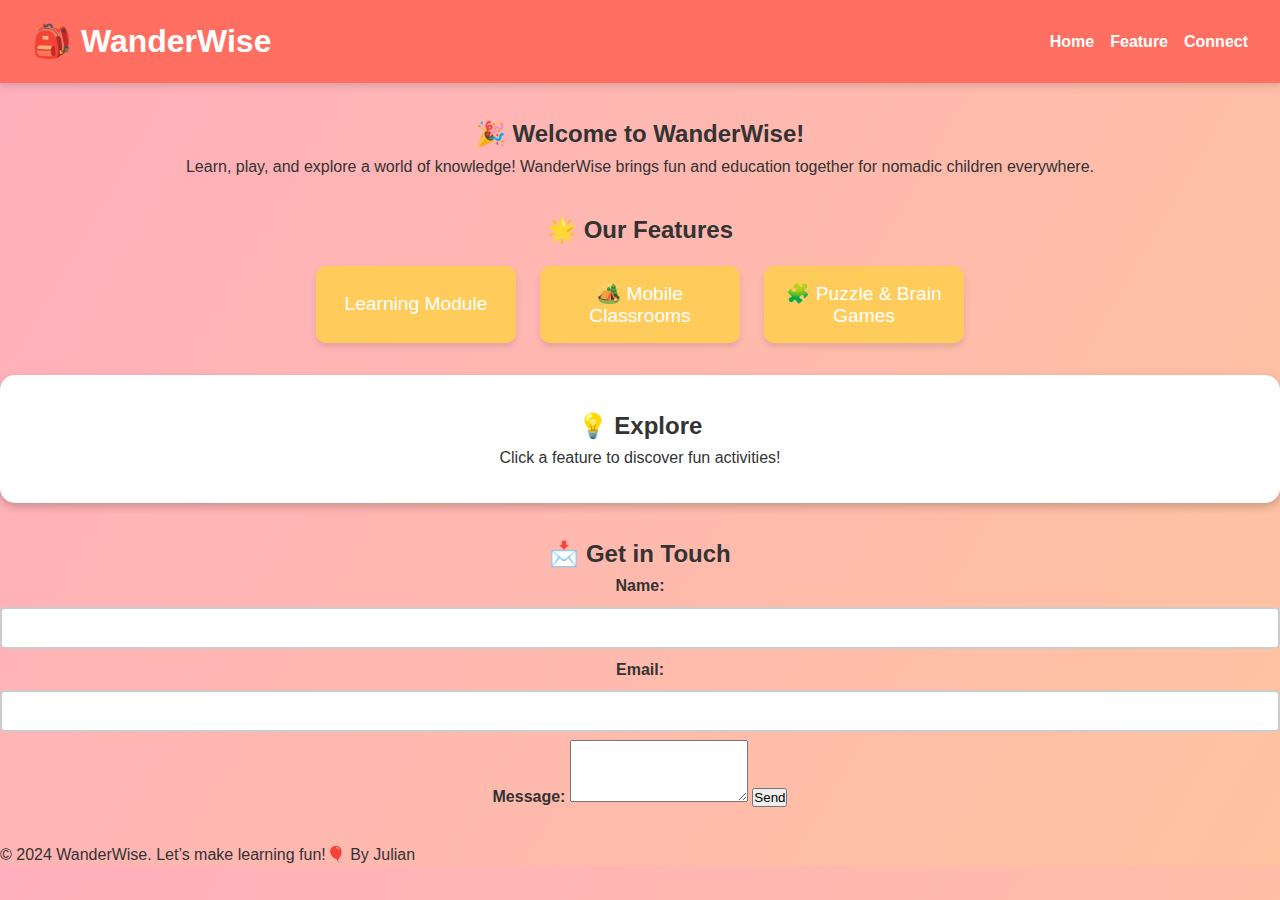
<file: index.html>
<!DOCTYPE html>
<html lang="en">
<head>
    <meta charset="UTF-8">
    <meta name="viewport" content="width=device-width, initial-scale=1.0">
    <title>WanderWise - Learn Through Play</title>
    <link rel="stylesheet" href="styles.css">
</head>
<body>
    <header>
        <div class="logo">
            <h1>🎒 WanderWise</h1>
        </div>
        <nav>
            <ul class="nav-links">
                <li><a href="index.html">Home</a></li>
                <li><a href="index.html">Feature</a></li>
                <li><a href="index.html">Connect</a></li>
            </ul>
        </nav>
    </header>

    <main>
        <section id="about">
            <h2>🎉 Welcome to WanderWise!</h2>
            <p>Learn, play, and explore a world of knowledge! WanderWise brings fun and education together for nomadic children everywhere.</p>
        </section>

        <section id="features">
            <h2>🌟 Our Features</h2>
            <div class="features-grid">
		        <button class="feature-btn" onclick="window.location.href='learning-module.html'">Learning Module</button>
                <button class="feature-btn" onclick="window.location.href='mobile-classroom.html'">🏕️ Mobile Classrooms</button>
                <button class="feature-btn" onclick="window.location.href='puzzle-games.html'">🧩 Puzzle & Brain Games</button>
            </div>
        </section>

        <section id="dynamic-content">
            <h2>💡 Explore</h2>
            <div id="content-area">
                <p>Click a feature to discover fun activities!</p>
            </div>
        </section>

        <section id="contact">
            <h2>📩 Get in Touch</h2>
            <form id="contact-form">
                <label for="name">Name:</label>
                <input type="text" id="name" name="name" required>

                <label for="email">Email:</label>
                <input type="email" id="email" name="email" required>

                <label for="message">Message:</label>
                <textarea id="message" name="message" rows="4" required></textarea>

                <button type="submit">Send</button>
            </form>
        </section>
    </main>

    <footer>
        <p>© 2024 WanderWise. Let’s make learning fun!🎈 By Julian</p>
	
    </footer>

    <script src="scripts.js"></script>
</body>
</html>
</file>
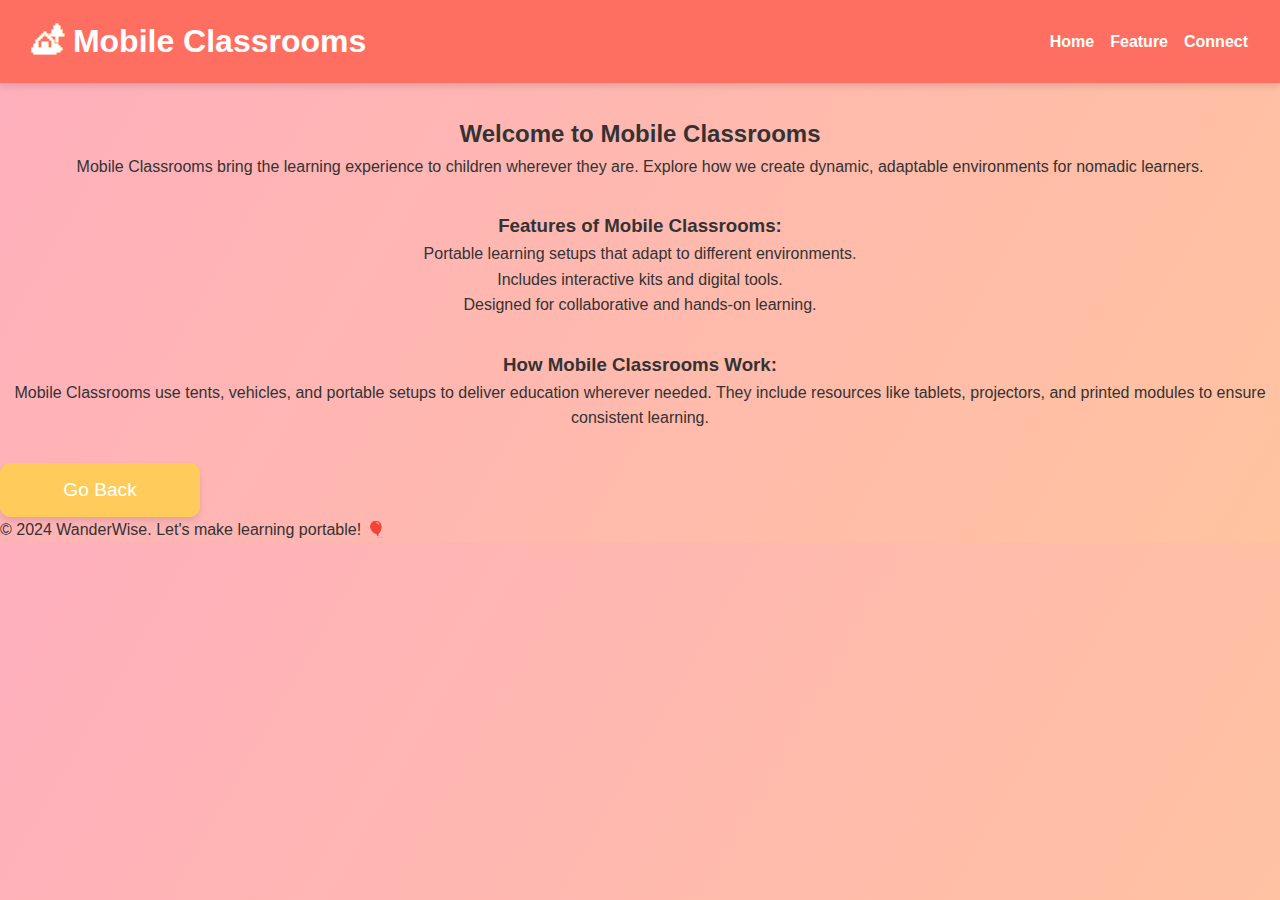
<file: mobile-classroom.html>
<!DOCTYPE html>
<html lang="en">
<head>
    <meta charset="UTF-8">
    <meta name="viewport" content="width=device-width, initial-scale=1.0">
    <title>Mobile Classrooms</title>
    <link rel="stylesheet" href="styles.css">
</head>
<body>
    <header>
        <div class="logo">
            <h1>🏕 Mobile Classrooms</h1>
        </div>
        <nav>
            <ul class="nav-links">
                <li><a href="index.html">Home</a></li>
                <li><a href="index.html">Feature</a></li>
                <li><a href="index.html">Connect</a></li>
            </ul>
        </nav>
    </header>

    <main>
        <section>
            <h2>Welcome to Mobile Classrooms</h2>
            <p>Mobile Classrooms bring the learning experience to children wherever they are. Explore how we create dynamic, adaptable environments for nomadic learners.</p>
        </section>

        <section>
            <h3>Features of Mobile Classrooms:</h3>
            <ul>
                <li>Portable learning setups that adapt to different environments.</li>
                <li>Includes interactive kits and digital tools.</li>
                <li>Designed for collaborative and hands-on learning.</li>
            </ul>
        </section>

        <section>
            <h3>How Mobile Classrooms Work:</h3>
            <p>Mobile Classrooms use tents, vehicles, and portable setups to deliver education wherever needed. They include resources like tablets, projectors, and printed modules to ensure consistent learning.</p>
        </section>

        <button class="feature-btn" onclick="goBack()">Go Back</button>
    </main>

    <footer>
        <p>© 2024 WanderWise. Let's make learning portable! 🎈</p>
    </footer>

    <script>
        function goBack() {
            window.history.back(); // Takes the user back to the previous page
        }
    </script>
</body>
</html>
</file>
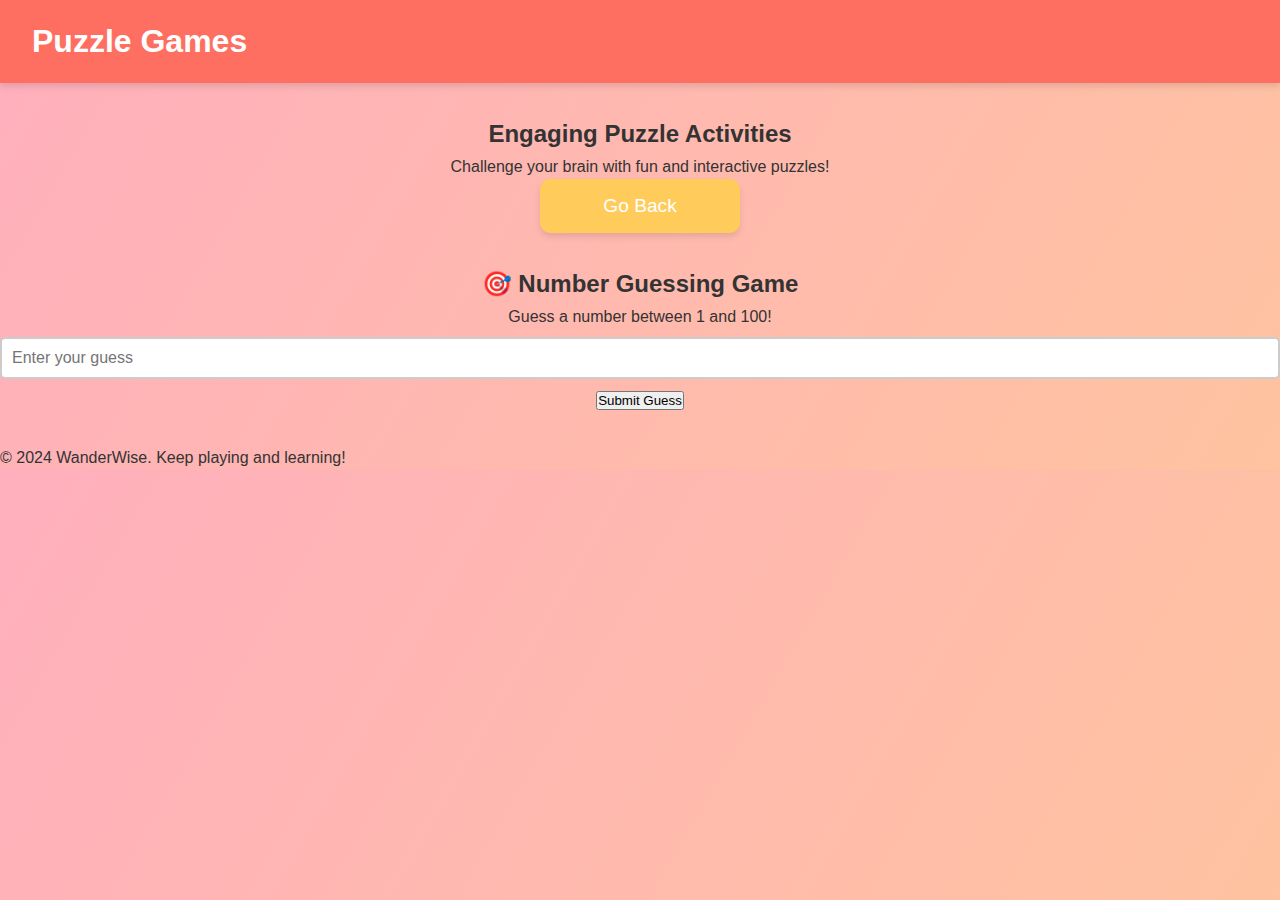
<file: puzzle-games.html>
<!DOCTYPE html>
<html lang="en">
<head>
    <meta charset="UTF-8">
    <meta name="viewport" content="width=device-width, initial-scale=1.0">
    <title>Puzzle Games</title>
    <link rel="stylesheet" href="styles.css">
</head>
<body>
    <header>
        <h1>Puzzle Games</h1>
    </header>
    <main>
        <section>
            <h2>Engaging Puzzle Activities</h2>
            <p>Challenge your brain with fun and interactive puzzles!</p>
            <button class="feature-btn" onclick="goBack()">Go Back</button>
        </section>
        
        <section>
            <h2>🎯 Number Guessing Game</h2>
            <p>Guess a number between 1 and 100!</p>
            <div id="game-container">
                <input type="number" id="guess" placeholder="Enter your guess" min="1" max="100">
                <button onclick="checkGuess()">Submit Guess</button>
                <p id="result"></p>
                <p id="attempts"></p>
            </div>
        </section>
    </main>
    <footer>
        <p>© 2024 WanderWise. Keep playing and learning!</p>
    </footer>

    <script>
        let randomNumber = Math.floor(Math.random() * 100) + 1;
        let attempts = 0;

        function checkGuess() {
            const userGuess = parseInt(document.getElementById('guess').value);
            const result = document.getElementById('result');
            const attemptsDisplay = document.getElementById('attempts');
            attempts++;

            if (userGuess === randomNumber) {
                result.textContent = `🎉 Congratulations! You guessed it right. The number was ${randomNumber}.`;
                result.style.color = "green";
            } else if (userGuess > randomNumber) {
                result.textContent = "📉 Too high! Try again.";
                result.style.color = "red";
            } else {
                result.textContent = "📈 Too low! Try again.";
                result.style.color = "red";
            }

            attemptsDisplay.textContent = `Attempts: ${attempts}`;
        }

        function goBack() {
            window.history.back();
        }
    </script>
</body>
</html>
</file>
<file: styles.css>
/* General Reset */
* {
    margin: 0;
    padding: 0;
    box-sizing: border-box;
}

body {
    font-family: 'Comic Sans MS', cursive, sans-serif;
    line-height: 1.6;
    background: linear-gradient(120deg, #ffafbd, #ffc3a0);
    color: #333;
}

header {
    display: flex;
    justify-content: space-between;
    align-items: center;
    background: #ff6f61;
    color: #fff;
    padding: 1rem 2rem;
    box-shadow: 0px 4px 6px rgba(0, 0, 0, 0.1);
}

header .logo h1 {
    font-size: 2rem;
}

nav ul {
    list-style: none;
    display: flex;
}

nav ul li {
    margin-left: 1rem;
}

nav ul li a {
    text-decoration: none;
    color: #fff;
    font-weight: bold;
    transition: color 0.3s;
}

nav ul li a:hover {
    color: #ffeb3b;
}

main {
    margin-top: 2rem;
}

section {
    margin-bottom: 2rem;
    text-align: center;
}

.features-grid, .sub-feature-grid {
    display: flex;
    justify-content: center;
    flex-wrap: wrap;
    gap: 1.5rem;
    margin-top: 1rem;
}

.feature-btn, .sub-feature-btn {
    padding: 1rem;
    font-size: 1.2rem;
    background: #ffcc5c;
    color: #fff;
    border: none;
    border-radius: 10px;
    cursor: pointer;
    box-shadow: 0px 4px 6px rgba(0, 0, 0, 0.1);
    transition: all 0.3s ease-in-out;
    text-align: center;
    width: 200px;
}

.feature-btn:hover, .sub-feature-btn:hover {
    background: #ff6f61;
    transform: scale(1.1);
}

#dynamic-content {
    text-align: center;
    margin-top: 2rem;
    padding: 2rem;
    background: #fff;
    border-radius: 15px;
    box-shadow: 0 4px 8px rgba(0, 0, 0, 0.2);
}

form label {
    margin: 0.5rem 0 0.2rem;
    color: #333;
    font-weight: bold;
}

input[type="text"], input[type="password"], input[type="email"], input[type="number"] {
    width: 100%; /* Full-width */
    padding: 10px; /* Add padding for a comfortable feel */
    margin: 8px 0; /* Add some margin for spacing */
    box-sizing: border-box; /* Ensure padding doesn't affect width */
    border: 2px solid #ccc; /* Default border */
    border-radius: 5px; /* Rounded corners */
    font-size: 16px; /* Set font size */
    transition: border-color 0.3s, box-shadow 0.3s; /* Smooth hover effects */
}

/* Add focus effect */
input[type="text"]:focus, 
input[type="password"]:focus, 
input[type="email"]:focus, 
input[type="number"]:focus {
    border-color: #007BFF; /* Highlight border */
    box-shadow: 0 0 5px rgba(0, 123, 255, 0.5); /* Add glowing effect */
    outline: none; /* Remove the default outline */
}
</file>
